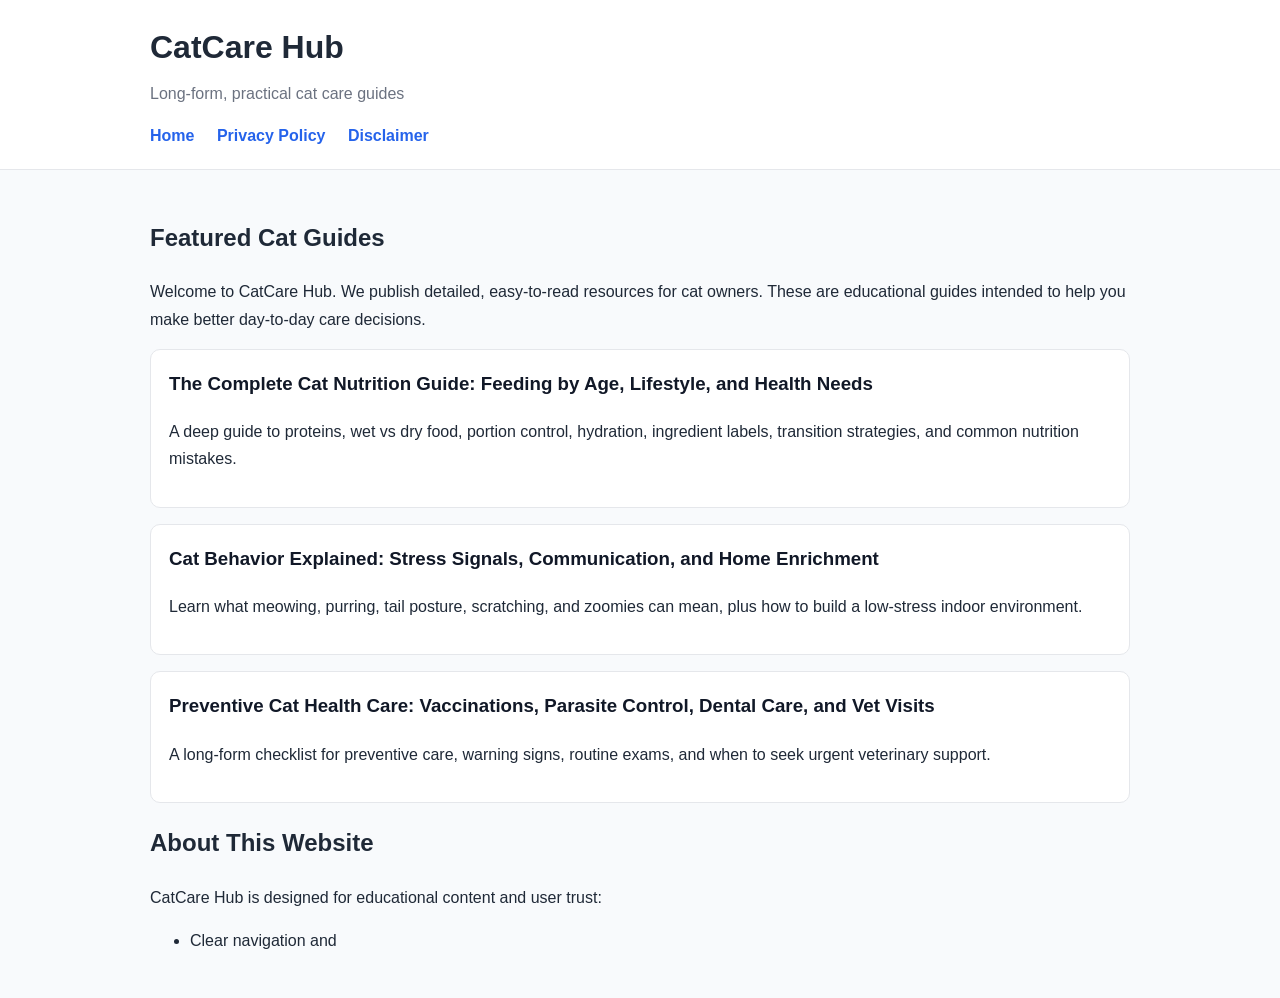
<file: public/index.html>
<!DOCTYPE html>
<html lang="en">
<head>
  <!--Start of Tawk.to Script-->
<script type="text/javascript">
var Tawk_API=Tawk_API||{}, Tawk_LoadStart=new Date();
(function(){
var s1=document.createElement("script"),s0=document.getElementsByTagName("script")[0];
s1.async=true;
s1.src='https://embed.tawk.to/69733b1558104b1978d41cb5/1jfl1tjkf';
s1.charset='UTF-8';
s1.setAttribute('crossorigin','*');
s0.parentNode.insertBefore(s1,s0);
})();
</script>
<!--End of Tawk.to Script-->
  <meta charset="UTF-8" />
  <meta name="viewport" content="width=device-width, initial-scale=1.0" />
  <title>CatCare Hub - Cat Guides, Health, Nutrition & Behavior</title>
  <meta name="description" content="CatCare Hub offers in-depth, practical guides about cat health, nutrition, grooming, behavior, and indoor enrichment for cat owners." />
  <meta name="robots" content="index, follow" />
  <link rel="canonical" href="https://example.com/" />
  <meta property="og:title" content="CatCare Hub - Cat Guides, Health, Nutrition & Behavior" />
  <meta property="og:description" content="Read long-form cat care guides written for everyday cat owners." />
  <meta property="og:type" content="website" />
  <meta property="og:url" content="https://example.com/" />
  <meta property="og:image" content="https://example.com/assets/cat-cover.jpg" />
  <meta name="twitter:card" content="summary_large_image" />
  <link rel="stylesheet" href="style.css" />
</head>
<body>
  <header class="site-header">
    <div class="container">
      <h1>CatCare Hub</h1>
      <p class="tagline">Long-form, practical cat care guides</p>
      <nav aria-label="Main navigation">
        <a href="index.html">Home</a>
        <a href="privacy-policy.html">Privacy Policy</a>
        <a href="disclaimer.html">Disclaimer</a>
      </nav>
    </div>
  </header>

  <main class="container">
    <section>
      <h2>Featured Cat Guides</h2>
      <p>
        Welcome to CatCare Hub. We publish detailed, easy-to-read resources for cat owners.
        These are educational guides intended to help you make better day-to-day care decisions.
      </p>
    </section>

    <section class="article-list">
      <article>
        <h3><a href="article-cat-nutrition.html">The Complete Cat Nutrition Guide: Feeding by Age, Lifestyle, and Health Needs</a></h3>
        <p>
          A deep guide to proteins, wet vs dry food, portion control, hydration, ingredient labels,
          transition strategies, and common nutrition mistakes.
        </p>
      </article>

      <article>
        <h3><a href="article-cat-behavior.html">Cat Behavior Explained: Stress Signals, Communication, and Home Enrichment</a></h3>
        <p>
          Learn what meowing, purring, tail posture, scratching, and zoomies can mean, plus how
          to build a low-stress indoor environment.
        </p>
      </article>

      <article>
        <h3><a href="article-cat-health.html">Preventive Cat Health Care: Vaccinations, Parasite Control, Dental Care, and Vet Visits</a></h3>
        <p>
          A long-form checklist for preventive care, warning signs, routine exams, and when to seek
          urgent veterinary support.
        </p>
      </article>
    </section>

    <section>
      <h2>About This Website</h2>
      <p>
        CatCare Hub is designed for educational content and user trust:
      </p>
      <ul>
        <li>Clear navigation and
</file>
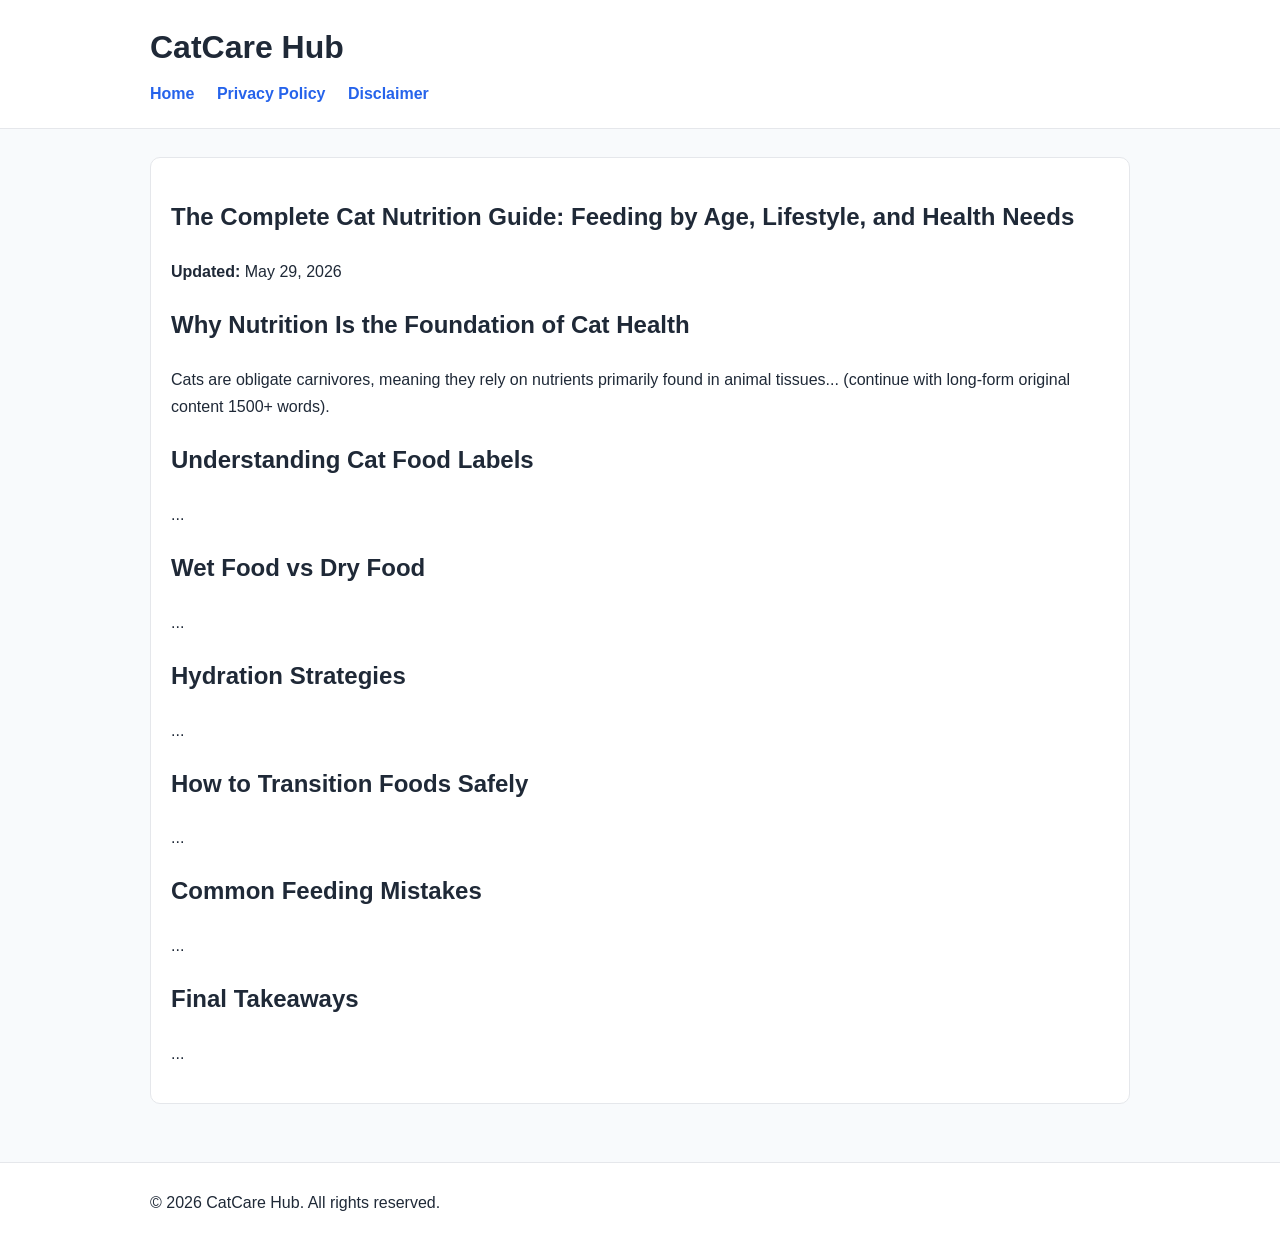
<file: public/article-cat-nutrition.html>
<!DOCTYPE html>
<html lang="en">
<head>
  <meta charset="UTF-8" />
  <meta name="viewport" content="width=device-width, initial-scale=1.0" />
  <title>The Complete Cat Nutrition Guide - CatCare Hub</title>
  <meta name="description" content="Detailed guide to cat nutrition, feeding schedules, hydration, ingredient labels, and safe food transitions." />
  <meta name="robots" content="index, follow" />
  <link rel="canonical" href="https://example.com/article-cat-nutrition.html" />
  <link rel="stylesheet" href="style.css" />
</head>
<body>
  <header class="site-header">
    <div class="container">
      <h1>CatCare Hub</h1>
      <nav aria-label="Main navigation">
        <a href="index.html">Home</a>
        <a href="privacy-policy.html">Privacy Policy</a>
        <a href="disclaimer.html">Disclaimer</a>
      </nav>
    </div>
  </header>

  <main class="container">
    <article class="content-page">
      <h1>The Complete Cat Nutrition Guide: Feeding by Age, Lifestyle, and Health Needs</h1>
      <p><strong>Updated:</strong> May 29, 2026</p>

      <h2>Why Nutrition Is the Foundation of Cat Health</h2>
      <p>
        Cats are obligate carnivores, meaning they rely on nutrients primarily found in animal tissues...
        (continue with long-form original content 1500+ words).
      </p>

      <h2>Understanding Cat Food Labels</h2>
      <p>...</p>

      <h2>Wet Food vs Dry Food</h2>
      <p>...</p>

      <h2>Hydration Strategies</h2>
      <p>...</p>

      <h2>How to Transition Foods Safely</h2>
      <p>...</p>

      <h2>Common Feeding Mistakes</h2>
      <p>...</p>

      <h2>Final Takeaways</h2>
      <p>...</p>
    </article>
  </main>

  <footer class="site-footer">
    <div class="container">
      <p>&copy; 2026 CatCare Hub. All rights reserved.</p>
    </div>
  </footer>
</body>
</html>
</file>
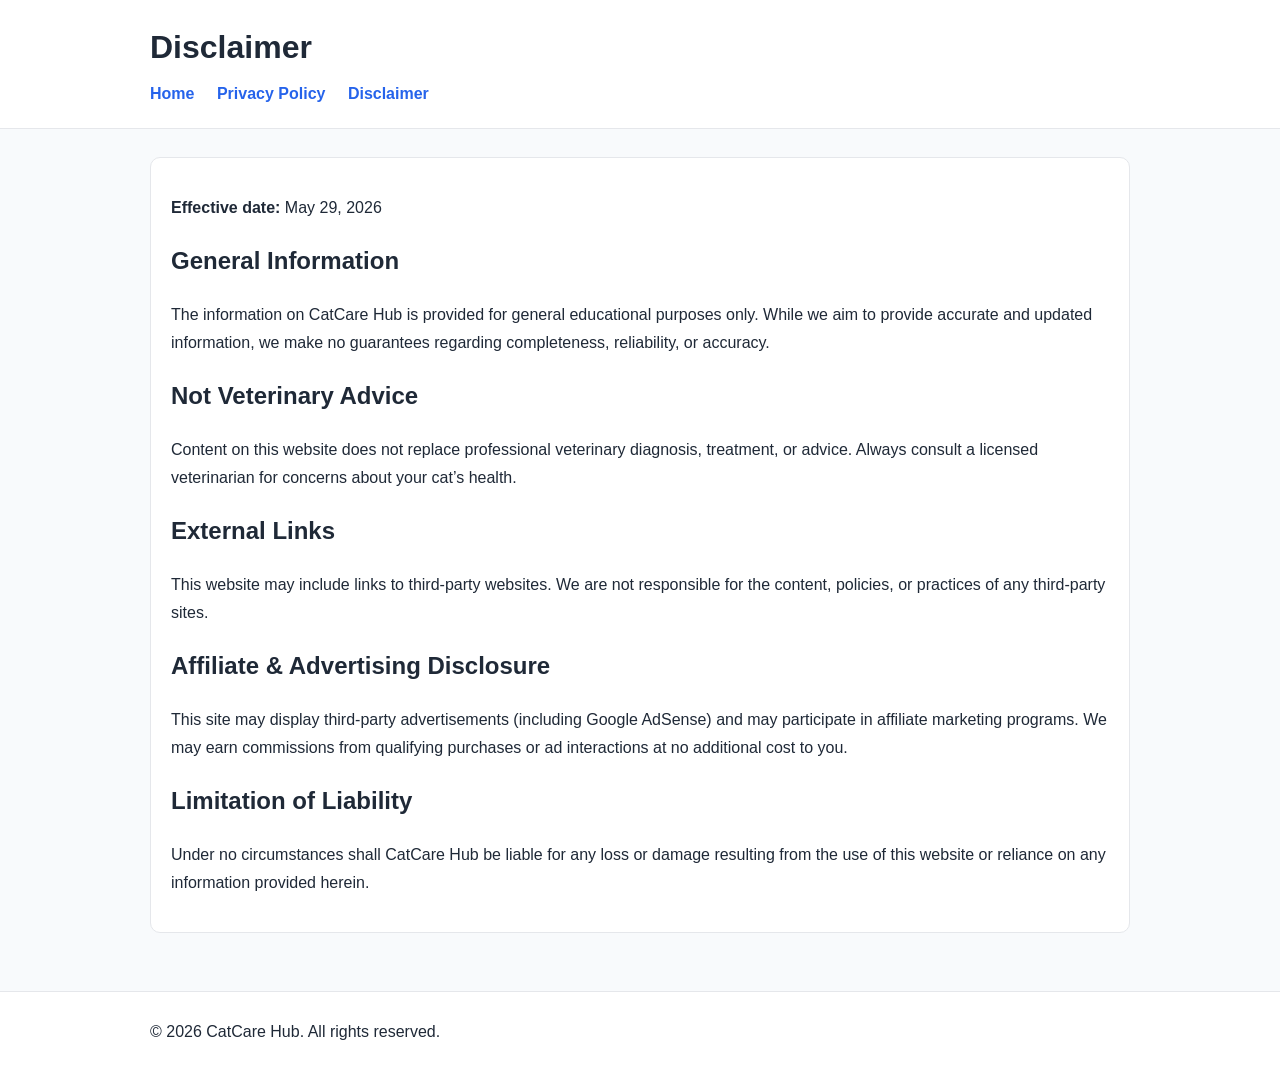
<file: public/disclaimer.html>
<!DOCTYPE html>
<html lang="en">
<head>
  <meta charset="UTF-8" />
  <meta name="viewport" content="width=device-width, initial-scale=1.0" />
  <title>Disclaimer - CatCare Hub</title>
  <meta name="description" content="Disclaimer for CatCare Hub." />
  <meta name="robots" content="index, follow" />
  <link rel="canonical" href="https://example.com/disclaimer.html" />
  <link rel="stylesheet" href="style.css" />
</head>
<body>
  <header class="site-header">
    <div class="container">
      <h1>Disclaimer</h1>
      <nav aria-label="Main navigation">
        <a href="index.html">Home</a>
        <a href="privacy-policy.html">Privacy Policy</a>
        <a href="disclaimer.html">Disclaimer</a>
      </nav>
    </div>
  </header>

  <main class="container">
    <article class="content-page">
      <p><strong>Effective date:</strong> May 29, 2026</p>

      <h2>General Information</h2>
      <p>
        The information on CatCare Hub is provided for general educational purposes only. While we aim to provide
        accurate and updated information, we make no guarantees regarding completeness, reliability, or accuracy.
      </p>

      <h2>Not Veterinary Advice</h2>
      <p>
        Content on this website does not replace professional veterinary diagnosis, treatment, or advice.
        Always consult a licensed veterinarian for concerns about your cat’s health.
      </p>

      <h2>External Links</h2>
      <p>
        This website may include links to third-party websites. We are not responsible for the content, policies,
        or practices of any third-party sites.
      </p>

      <h2>Affiliate & Advertising Disclosure</h2>
      <p>
        This site may display third-party advertisements (including Google AdSense) and may participate in affiliate
        marketing programs. We may earn commissions from qualifying purchases or ad interactions at no additional
        cost to you.
      </p>

      <h2>Limitation of Liability</h2>
      <p>
        Under no circumstances shall CatCare Hub be liable for any loss or damage resulting from the use of this website
        or reliance on any information provided herein.
      </p>
    </article>
  </main>

  <footer class="site-footer">
    <div class="container">
      <p>&copy; 2026 CatCare Hub. All rights reserved.</p>
    </div>
  </footer>
</body>
</html>
</file>
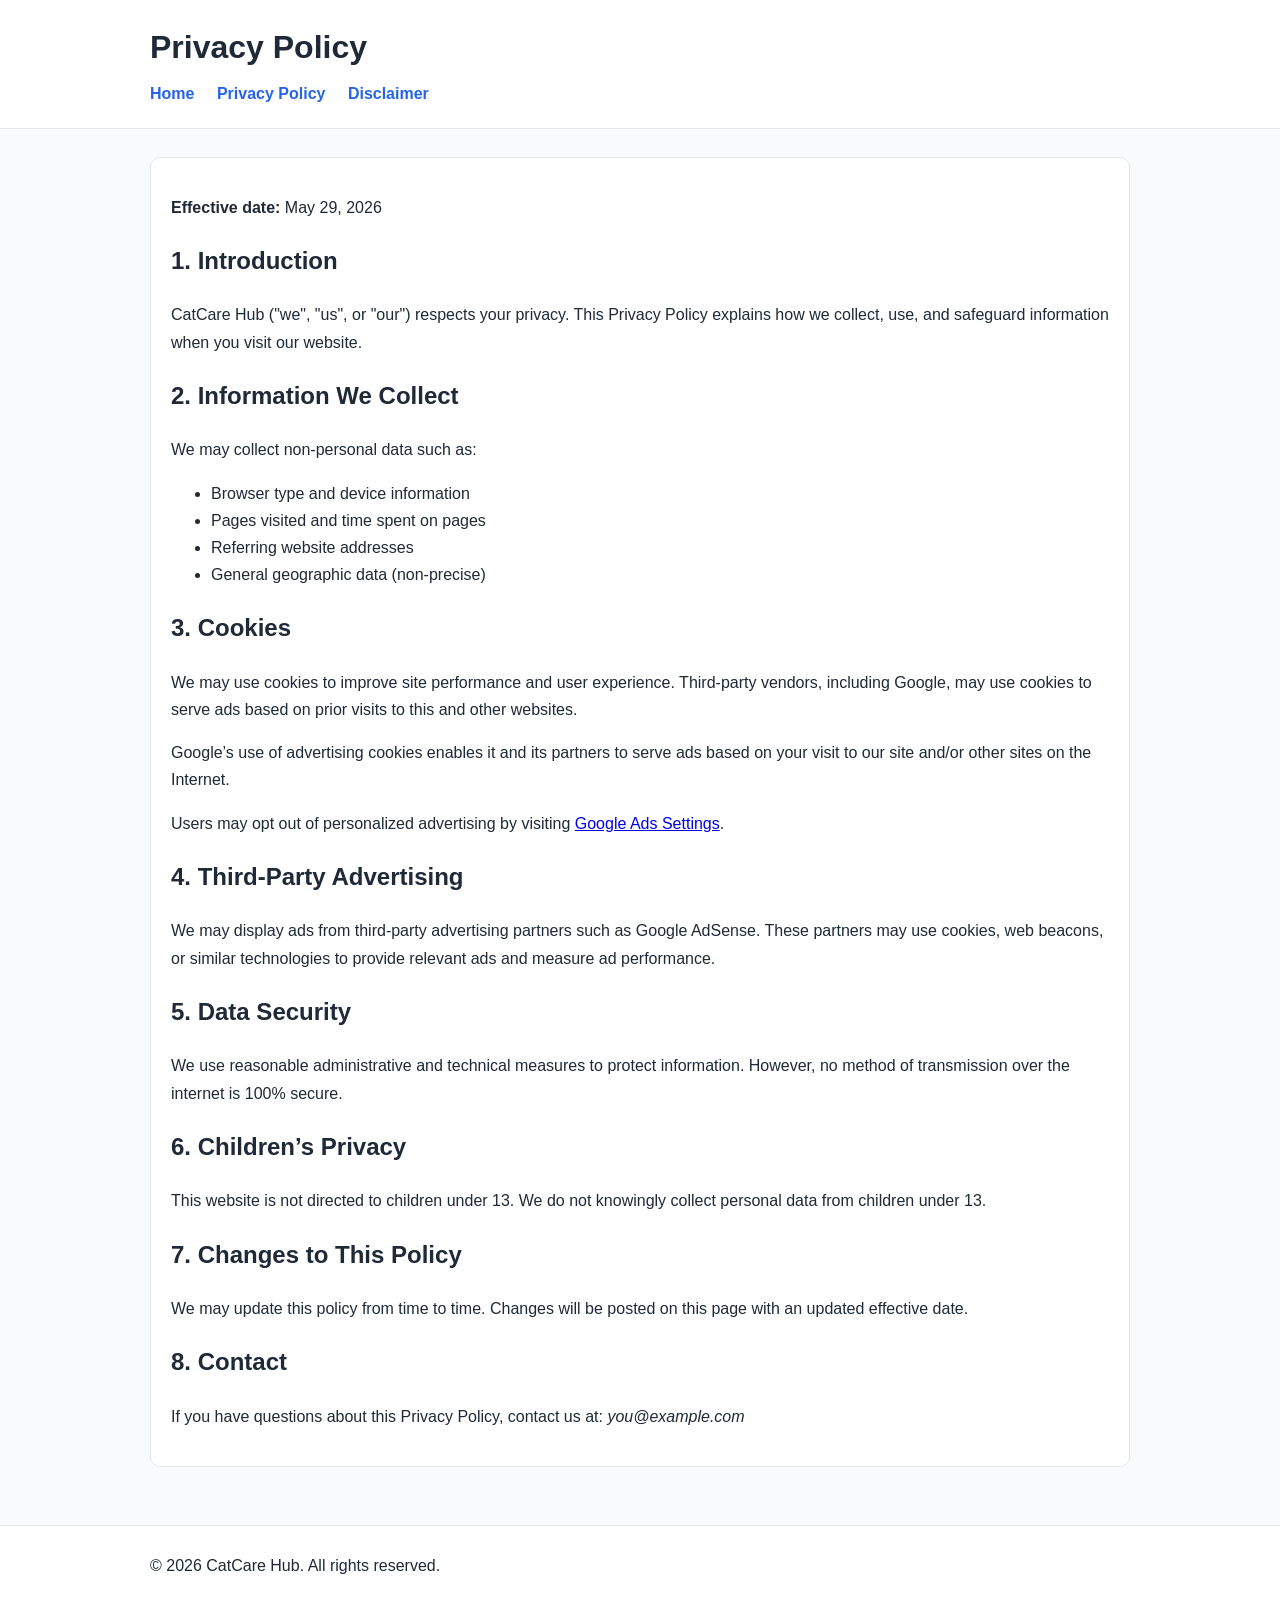
<file: public/privacy-policy.html>
<!DOCTYPE html>
<html lang="en">
<head>
  <meta charset="UTF-8" />
  <meta name="viewport" content="width=device-width, initial-scale=1.0" />
  <title>Privacy Policy - CatCare Hub</title>
  <meta name="description" content="Privacy Policy for CatCare Hub." />
  <meta name="robots" content="index, follow" />
  <link rel="canonical" href="https://example.com/privacy-policy.html" />
  <link rel="stylesheet" href="style.css" />
</head>
<body>
  <header class="site-header">
    <div class="container">
      <h1>Privacy Policy</h1>
      <nav aria-label="Main navigation">
        <a href="index.html">Home</a>
        <a href="privacy-policy.html">Privacy Policy</a>
        <a href="disclaimer.html">Disclaimer</a>
      </nav>
    </div>
  </header>

  <main class="container">
    <article class="content-page">
      <p><strong>Effective date:</strong> May 29, 2026</p>

      <h2>1. Introduction</h2>
      <p>
        CatCare Hub ("we", "us", or "our") respects your privacy. This Privacy Policy explains how we collect,
        use, and safeguard information when you visit our website.
      </p>

      <h2>2. Information We Collect</h2>
      <p>We may collect non-personal data such as:</p>
      <ul>
        <li>Browser type and device information</li>
        <li>Pages visited and time spent on pages</li>
        <li>Referring website addresses</li>
        <li>General geographic data (non-precise)</li>
      </ul>

      <h2>3. Cookies</h2>
      <p>
        We may use cookies to improve site performance and user experience. Third-party vendors, including Google,
        may use cookies to serve ads based on prior visits to this and other websites.
      </p>
      <p>
        Google’s use of advertising cookies enables it and its partners to serve ads based on your visit to our site
        and/or other sites on the Internet.
      </p>
      <p>
        Users may opt out of personalized advertising by visiting
        <a href="https://www.google.com/settings/ads" rel="nofollow noopener" target="_blank">Google Ads Settings</a>.
      </p>

      <h2>4. Third-Party Advertising</h2>
      <p>
        We may display ads from third-party advertising partners such as Google AdSense. These partners may use
        cookies, web beacons, or similar technologies to provide relevant ads and measure ad performance.
      </p>

      <h2>5. Data Security</h2>
      <p>
        We use reasonable administrative and technical measures to protect information. However, no method of
        transmission over the internet is 100% secure.
      </p>

      <h2>6. Children’s Privacy</h2>
      <p>
        This website is not directed to children under 13. We do not knowingly collect personal data from children
        under 13.
      </p>

      <h2>7. Changes to This Policy</h2>
      <p>
        We may update this policy from time to time. Changes will be posted on this page with an updated effective date.
      </p>

      <h2>8. Contact</h2>
      <p>
        If you have questions about this Privacy Policy, contact us at:
        <em>you@example.com</em>
      </p>
    </article>
  </main>

  <footer class="site-footer">
    <div class="container">
      <p>&copy; 2026 CatCare Hub. All rights reserved.</p>
    </div>
  </footer>
</body>
</html>
</file>
<file: public/style.css>
:root {
  --bg: #f8fafc;
  --text: #1f2937;
  --muted: #6b7280;
  --primary: #2563eb;
  --card: #ffffff;
  --border: #e5e7eb;
}

* { box-sizing: border-box; }

body {
  margin: 0;
  font-family: Arial, Helvetica, sans-serif;
  color: var(--text);
  background: var(--bg);
  line-height: 1.7;
}

.container {
  width: min(980px, 92%);
  margin: 0 auto;
}

.site-header {
  background: #fff;
  border-bottom: 1px solid var(--border);
  padding: 20px 0;
}

.site-header h1 {
  margin: 0 0 6px;
  font-size: 2rem;
}

.tagline {
  margin: 0 0 14px;
  color: var(--muted);
}

nav a {
  text-decoration: none;
  color: var(--primary);
  margin-right: 18px;
  font-weight: 600;
}

main {
  padding: 28px 0;
}

.article-list article {
  background: var(--card);
  border: 1px solid var(--border);
  padding: 18px;
  border-radius: 10px;
  margin-bottom: 16px;
}

.article-list h3 {
  margin-top: 0;
}

.article-list a {
  color: #111827;
  text-decoration: none;
}

.article-list a:hover {
  color: var(--primary);
  text-decoration: underline;
}

.site-footer {
  border-top: 1px solid var(--border);
  padding: 20px 0;
  background: #fff;
  margin-top: 30px;
}

.site-footer p {
  margin: 6px 0;
}

.content-page {
  background: #fff;
  border: 1px solid var(--border);
  border-radius: 10px;
  padding: 20px;
}
</file>
